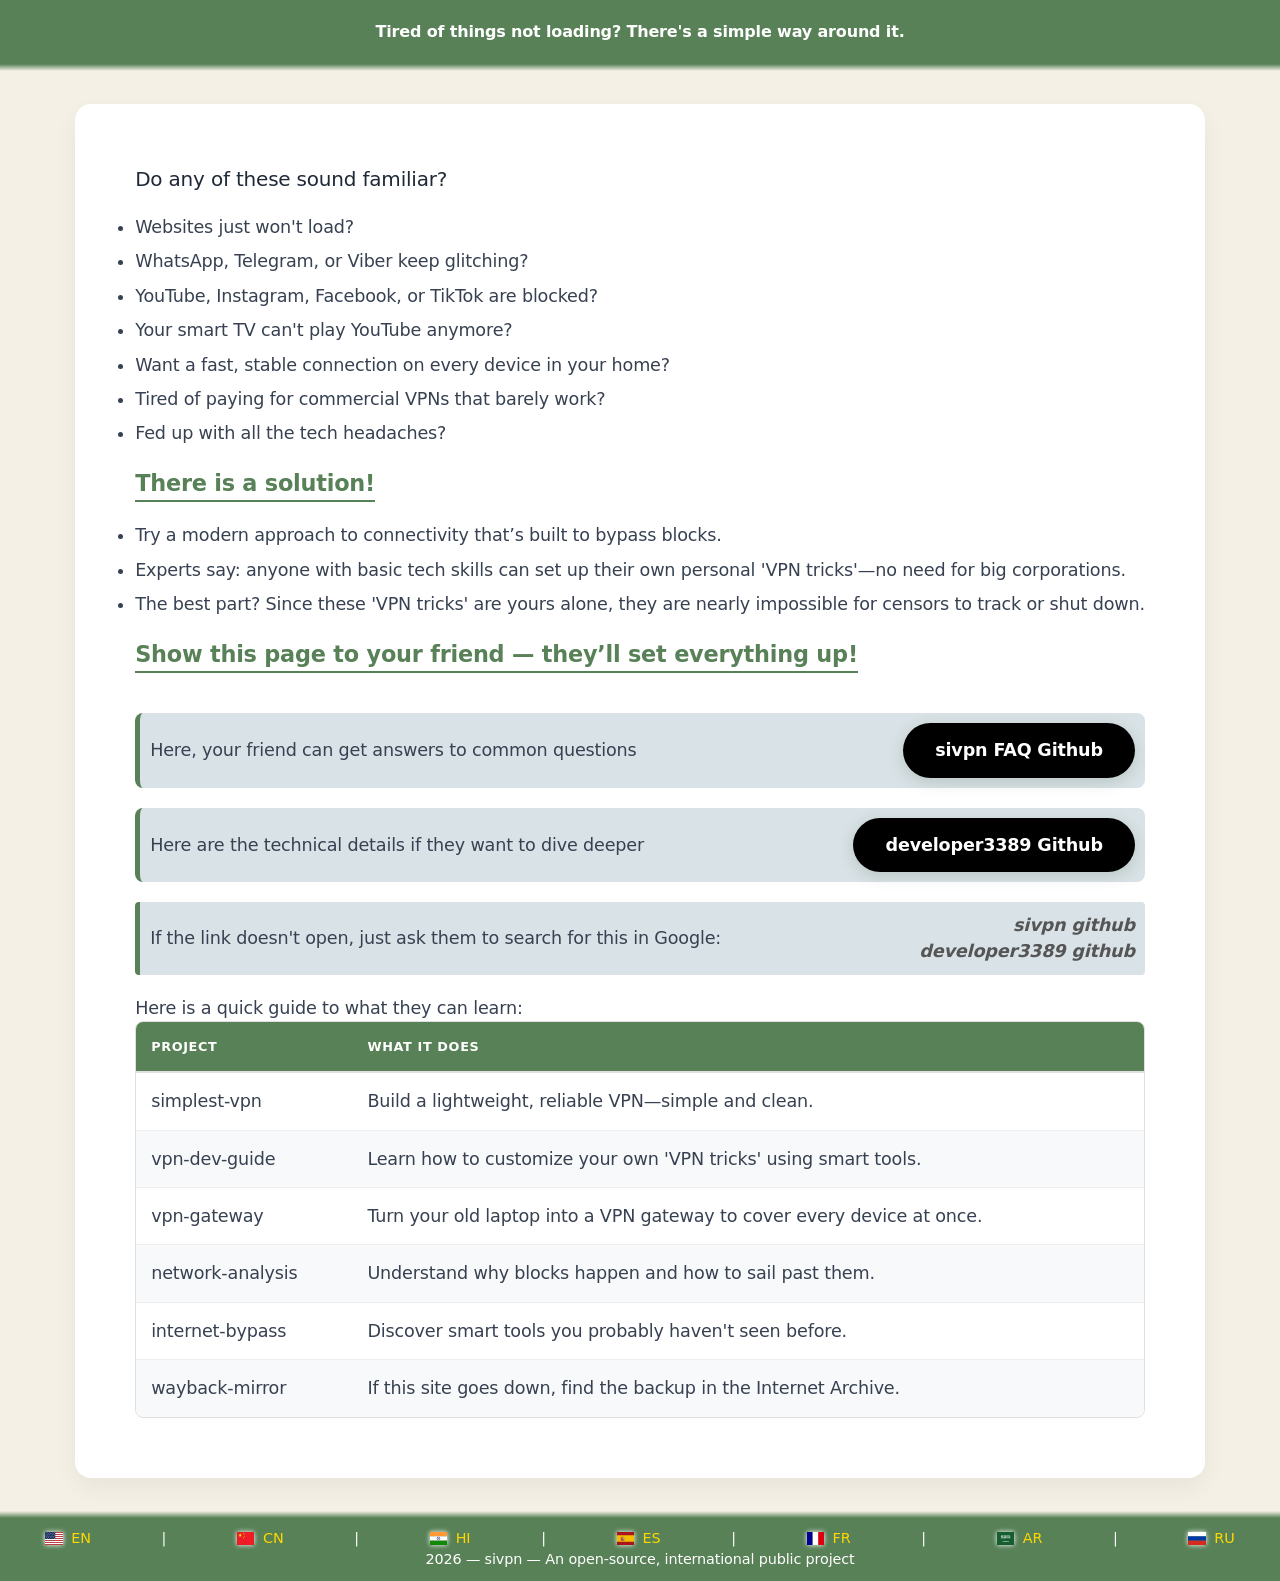
<file: index.html>
<!DOCTYPE html>
<html lang="en">

<head>
    <meta charset="UTF-8">
    <meta name="viewport" content="width=device-width, initial-scale=1.0">
    <title>Unrestricted Internet 2026</title>

    <link rel="stylesheet" href="/css/styles.css">
    <link rel="icon" type="image/svg+xml" href="/icons/atom2.svg">

    <link rel="alternate" hreflang="en" href="https://sivpn.github.io/" />
    <link rel="alternate" hreflang="cn" href="https://sivpn.github.io/cn/" />
    <link rel="alternate" hreflang="hi" href="https://sivpn.github.io/hi/" />
    <link rel="alternate" hreflang="es" href="https://sivpn.github.io/es/" />
    <link rel="alternate" hreflang="fr" href="https://sivpn.github.io/fr/" />
    <link rel="alternate" hreflang="ar" href="https://sivpn.github.io/ar/" />
    <link rel="alternate" hreflang="ru" href="https://sivpn.github.io/ru/" />
</head>

<body dir="ltr">
    <script>
        (function () {
            let supportedLangs = ["en","cn","hi","es","fr","ar","ru"];

            if (sessionStorage.getItem('lang_redirected')) {
                return;
            }

            let pageLang = 'en';
            let userLang = navigator.language.split('-')[0];

            if (userLang !== pageLang && supportedLangs.includes(userLang)) {
                sessionStorage.setItem('lang_redirected', 'true');
                window.location.href = (userLang != "en") ? `/${userLang}/` : '/';
                return;
            }

            if (userLang !== pageLang && !supportedLangs.includes(userLang)) {
                sessionStorage.setItem('lang_redirected', 'true');
                window.location.href = '/';
                return;
            }
        })();
    </script>

    <div id="header">
        <span>Tired of things not loading? There's a simple way around it.</span>
    </div>
    <div id="content">
        <p id="IsAboutYou">Do any of these sound familiar?</p>
        <ul id="IsAboutYouList">
            <li>Websites just won't load?</li>
            <li>WhatsApp, Telegram, or Viber keep glitching?</li>
            <li>YouTube, Instagram, Facebook, or TikTok are blocked?</li>
            <li>Your smart TV can't play YouTube anymore?</li>
            <li>Want a fast, stable connection on every device in your home?</li>
            <li>Tired of paying for commercial VPNs that barely work?</li>
            <li>Fed up with all the tech headaches?</li>
        </ul>
        <p id="DecisionFound" class="GreenBigText">There is a solution!</p>
        <ul id="DecisionFoundList">
            <li>Try a modern approach to connectivity that’s built to bypass blocks.</li>
            <li>Experts say: anyone with basic tech skills can set up their own personal 'VPN tricks'—no need for big corporations.</li>
            <li>The best part? Since these 'VPN tricks' are yours alone, they are nearly impossible for censors to track or shut down.</li>
        </ul>

        <div class="GreenBigText">Show this page to your friend — they’ll set everything up!</div>
        <div class="YouCanVisit">
            <p>Here, your friend can get answers to common questions</p>
            <a href="https://github.com/sivpn/sivpn.github.io/" target="_blank" class="store-badge">sivpn FAQ Github</a>
        </div>
        <div class="YouCanVisit">
            <p>Here are the technical details if they want to dive deeper</p>
            <a href="https://github.com/developer3389/" target="_blank" class="store-badge">developer3389 Github</a>
        </div>
        <div id="IfAfraid">
            <p>If the link doesn't open, just ask them to search for this in Google:</p>
            <div class="SearchWords">
                <span>sivpn github</span>
                <span>developer3389 github</span>
            </div>
        </div>
        <p id="ThereYouWillKnow">Here is a quick guide to what they can learn:</p>
        <div id="table-container">
            <table>
                <thead>
                    <tr>
                        <th>Project</th>
                        <th>What it does</th>
                    </tr>
                </thead>
                <tbody>
                    <tr>
                        <td href="https://github.com/developer3389/simplest-vpn">simplest-vpn</td>
                        <td>Build a lightweight, reliable VPN—simple and clean.</td>
                    </tr>
                    <tr>
                        <td href="https://github.com/developer3389/vpn-dev-guide">vpn-dev-guide</td>
                        <td>Learn how to customize your own 'VPN tricks' using smart tools.</td>
                    </tr>
                    <tr>
                        <td href="https://github.com/developer3389/vpn-gateway">vpn-gateway</td>
                        <td>Turn your old laptop into a VPN gateway to cover every device at once.</td>
                    </tr>
                    <tr>
                        <td href="https://github.com/developer3389/network-censorship-analysis">network-analysis</td>
                        <td>Understand why blocks happen and how to sail past them.</td>
                    </tr>
                    <tr>
                        <td href="https://github.com/developer3389/awesome-internet-blocking-bypass">internet-bypass
                        </td>
                        <td>Discover smart tools you probably haven't seen before.</td>
                    </tr>
                    <tr>
                        <td href="https://web.archive.org/web/*/https://github.com/developer3389">wayback-mirror</td>
                        <td>If this site goes down, find the backup in the Internet Archive.</td>
                    </tr>
                </tbody>
            </table>
        </div>
    </div>
    <div id="footer">
        <div id="lang-links">
        <a href="/" class="lang-link" onclick="sessionStorage.setItem('lang_redirected', 'true');">
            <img src="/icons/en.svg" style="vertical-align: middle; width: 1.2em; margin-right: 0.3em;">
            EN
        </a> | 
        <a href="/cn/" class="lang-link" onclick="sessionStorage.setItem('lang_redirected', 'true');">
            <img src="/icons/cn.svg" style="vertical-align: middle; width: 1.2em; margin-right: 0.3em;">
            CN
        </a> | 
        <a href="/hi/" class="lang-link" onclick="sessionStorage.setItem('lang_redirected', 'true');">
            <img src="/icons/hi.svg" style="vertical-align: middle; width: 1.2em; margin-right: 0.3em;">
            HI
        </a> | 
        <a href="/es/" class="lang-link" onclick="sessionStorage.setItem('lang_redirected', 'true');">
            <img src="/icons/es.svg" style="vertical-align: middle; width: 1.2em; margin-right: 0.3em;">
            ES
        </a> | 
        <a href="/fr/" class="lang-link" onclick="sessionStorage.setItem('lang_redirected', 'true');">
            <img src="/icons/fr.svg" style="vertical-align: middle; width: 1.2em; margin-right: 0.3em;">
            FR
        </a> | 
        <a href="/ar/" class="lang-link" onclick="sessionStorage.setItem('lang_redirected', 'true');">
            <img src="/icons/ar.svg" style="vertical-align: middle; width: 1.2em; margin-right: 0.3em;">
            AR
        </a> | 
        <a href="/ru/" class="lang-link" onclick="sessionStorage.setItem('lang_redirected', 'true');">
            <img src="/icons/ru.svg" style="vertical-align: middle; width: 1.2em; margin-right: 0.3em;">
            RU
        </a></div>
        <span>2026 — sivpn — An open-source, international public project</span>
    </div>
</body>

</html>
</file>
<file: css/styles.css>
:root {
    --header-color: #588157;
    --content-color: #e9ecef;
    --body-color: #f5f0e6;
    --tip-color: #d9e2e6;
    --footer-color: var(--header-color);
    --github-color: #333;
    --language-color: #ffd700;
    --language-hover-color: #fff000;
    --language-click-color: #ff8c00;
}

[dir="ltr"] {
    direction: ltr;
    text-align: left;
}

[dir="rtl"] {
    direction: rtl;
    text-align: right;
}

* {
    box-sizing: border-box;
    font-family: system-ui, -apple-system, BlinkMacSystemFont, 'Segoe UI', Roboto, Oxygen, Ubuntu, Cantarell, 'Open Sans', 'Helvetica Neue', sans-serif;
    line-height: 1.5;
    letter-spacing: -0.01em;
    -webkit-font-smoothing: antialiased;
    margin: 0;
    padding: 0;
}

html,
body {
    margin: 0;
    padding: 0;
}

body {
    background-color: var(--body-color);
    color: #333;
    line-height: 1.6;
    display: flex;
    flex-direction: column;
    width: 100%;
    height: 100vh;
    min-height: 100vh;
    min-width: 100%;
}

#content {
    max-width: 1200px;
    margin: 40px auto;
    padding: 40px;
    background: white;
    border-radius: 16px;
    box-shadow: 0 10px 25px rgba(0, 0, 0, 0.05);

    padding: 60px;
    line-height: 1.8;
    color: #374151;
    font-size: 1.1rem;
}

#IsAboutYou {
    font-size: 1.25rem;
    font-weight: 500;
    color: #1f2937;
    margin-bottom: 20px;
}

#IsAboutYouList li:not(:last-child), 
#DecisionFoundList li:not(:last-child) {
    margin-bottom: 0.5rem;
}

.GreenBigText {
    font-weight: 800;
    font-size: 1.4rem;
    color: var(--header-color);
    border-bottom: 2px solid var(--header-color);
    display: inline-block;
    margin: 20px 0;
}

#IfAfraid {
    display: flex;
    align-items: center;
    justify-content: space-between;
    gap: 10px;
    padding: 10px;
    background-color: var(--tip-color);
    border-left: 5px solid var(--header-color);
    border-radius: 4px;
    margin-top: 20px;
}

.SearchWords {
    display: flex;
    flex-direction: column;
    align-items: flex-end;
    align-self: flex-end;
    font-weight: bold;
    font-style: italic;
    color: #555;
    white-space: nowrap;
}

.YouCanVisit {
    display: flex;
    align-items: center;
    text-align: center;
    justify-content: space-between;
    gap: 10px;
    padding: 10px;
    background-color: var(--tip-color);
    border-left: 5px solid var(--header-color);
    border-radius: 8px;
    font-weight: 500;
    margin-top: 20px;
}

@keyframes color-morph {
    0% {
        background-color: #000000;
    }
    50% {
        background-color: var(--header-color);
    }
    100% {
        background-color: #000000;
    }
}

.store-badge {
    display: inline-block;
    padding: 14px 32px;
    background-color: #000000;
    color: #ffffff !important;
    text-decoration: none;
    font-weight: 700;
    font-size: 1.1rem;
    border-radius: 50px;
    transition: all 0.3s ease;
    box-shadow: 0 4px 15px rgba(58, 90, 64, 0.2);
    animation: color-morph 1s infinite ease-in-out;
}

.store-badge:hover {
    background-color: #2d4833 !important; 
    transform: scale(1.05);
    box-shadow: 0 6px 20px rgba(58, 90, 64, 0.3);
    animation-play-state: paused;
}

#header {
    background-color: var(--header-color);
    color: white;
    padding: 20px;
    text-align: center;
    font-weight: 600;
    position: sticky;
    top: 0;
    z-index: 100;
    width: 100%;
}

#header::after {
    content: '';
    position: absolute;
    bottom: -7px;
    left: 0;
    width: 100%;
    height: 7px;
    background: linear-gradient(to bottom, var(--header-color), transparent);
    pointer-events: none;
}

#footer {
    text-align: center;
    padding: 10px;
    color: white;
    font-size: 0.9rem;
    font-weight: 500;
    background-color: var(--footer-color);
    position: relative;
    width: 100%;
}

#footer::before {
    content: '';
    position: absolute;
    top: -7px;
    left: 0;
    width: 100%;
    height: 7px;
    background: linear-gradient(to top, var(--footer-color), transparent);
    pointer-events: none;
}

#header>span,
#footer>span {
    text-align: center;
    color: white;
}

#ThereYouWillKnow{
    margin-top: 20px;
}

#table-container {
    display: flex;
}

table {
    width: 100%;
    border-collapse: separate;
    border-spacing: 0;
    border: 1px solid #e0e0e0;
    border-radius: 8px;
    overflow: hidden;
}

th {
    background-color: #f8f9fa;
    color: #555;
    text-transform: uppercase;
    font-size: 0.8rem;
    letter-spacing: 0.05em;
    padding: 15px;
    border-bottom: 2px solid #e0e0e0;
    background-color: var(--header-color);
    color: white;
}

td {
    padding: 15px;
    border-bottom: 1px solid #eee;
}

tr:last-child td {
    border-bottom: none;
}

tr:hover {
    background-color: #f9fdf9;
}

tbody tr:nth-child(even) {
    background-color: #f8f9fa;
}

tbody tr:hover {
    background-color: #b8d9b8;
}

::-webkit-scrollbar {
    width: 10px;
}

::-webkit-scrollbar-track {
    background: var(--body-color);
}

::-webkit-scrollbar-thumb {
    background-color: var(--header-color);
    border-radius: 5px;
    border: 2px solid var(--body-color);
}

::-webkit-scrollbar-thumb:hover {
    background-color: #3a5a40;
}

#lang-links {
    display: flex;
    justify-content: space-around;
}

.lang-link {
    color: var(--language-color);
    text-decoration: none;
}

.lang-link > img {
   box-shadow: 0 0px 5px white;
}

.lang-link:hover > img {
    box-shadow: 0 0px 5px blue;
}

.lang-link:hover {
    color: blue;
}

.lang-link:active {
    color: var(--language-click-color);
}
</file>
